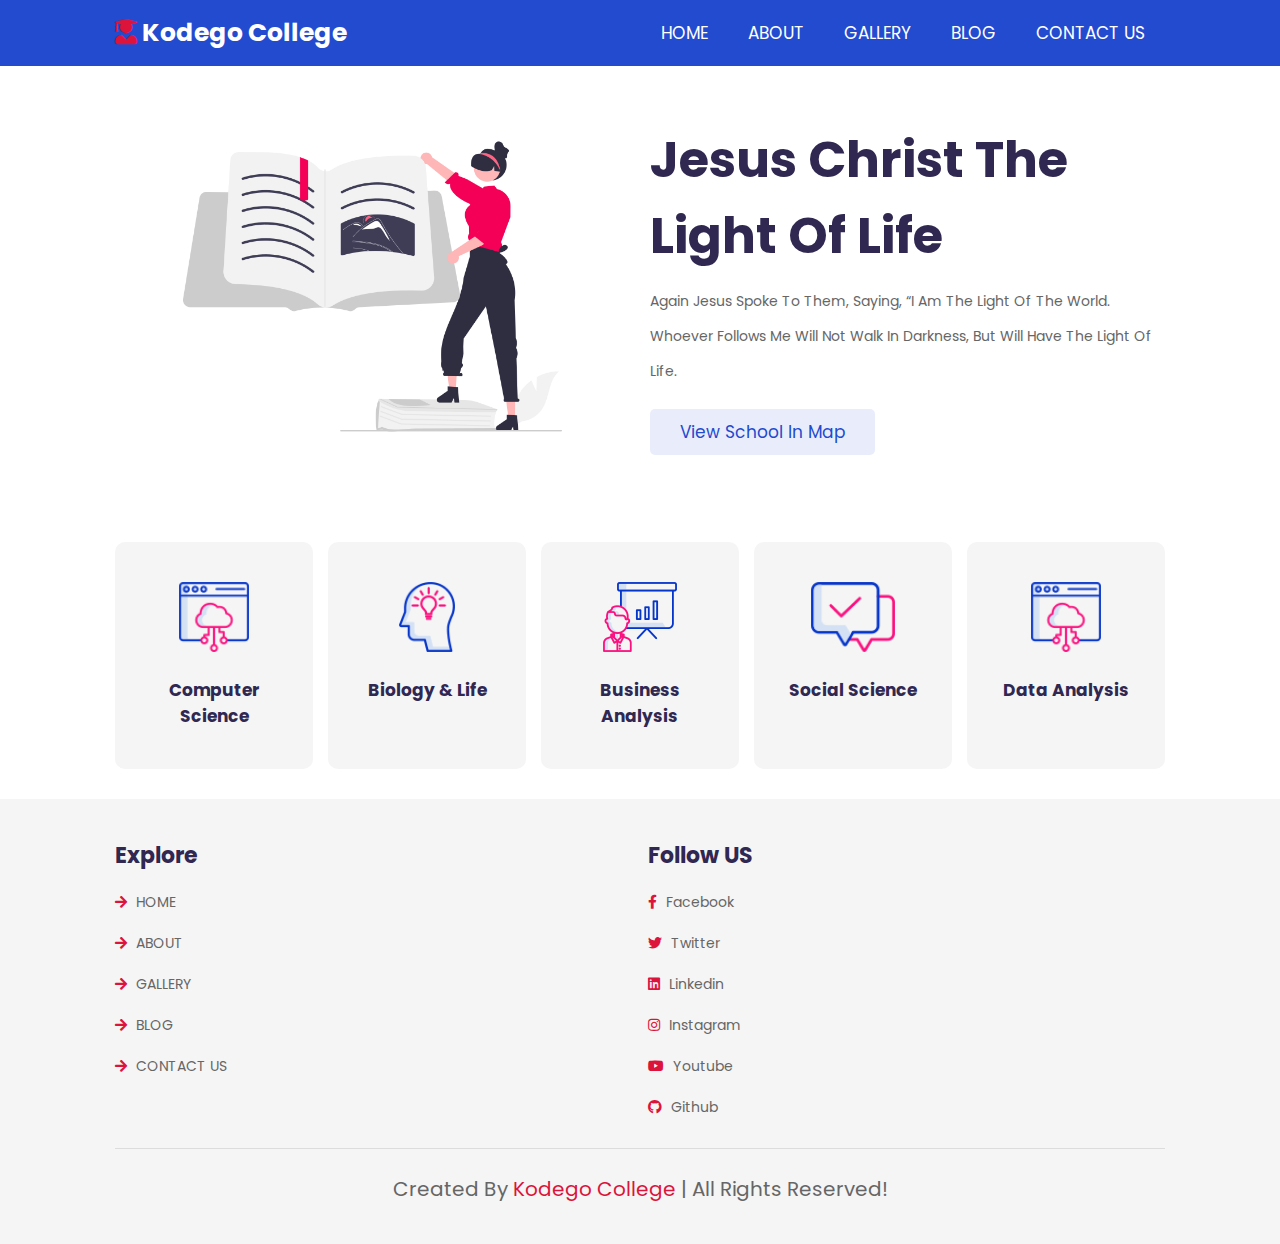
<file: view/web/index.html>
<!DOCTYPE html>
<html lang="en">

<head>
    <meta charset="UTF-8">
    <meta http-equiv="X-UA-Compatible" content="IE=edge">
    <meta name="viewport" content="width=device-width, initial-scale=1.0">
    <title>Kodego College | HOME</title>
    <link rel="shortcut icon" type="images" href="images/logo.jpg">

    <!-- font awesome cdn link  -->
    <link rel="stylesheet" href="https://cdnjs.cloudflare.com/ajax/libs/font-awesome/5.15.4/css/all.min.css">

    <!-- custom css file link  -->
    <link rel="stylesheet" href="css/style.css">

</head>

<body>

    <!-- header section starts  -->

    <header class="header">

        <a href="index.html" class="logo"> <i class="fas fa-user-graduate"></i> Kodego College </a>

        <div id="menu-btn" class="fas fa-bars"></div>

        <nav class="navbar">
            <ul>
                <li><a href="index.html">HOME</a></li>
                <li><a href="about.html">ABOUT</a></li>
                <li><a href="gallery1.html">GALLERY</a></li>
                <li><a href="blog.html">BLOG</a></li>
                <li><a href="contactUs.html">CONTACT US</a></li>
            </ul>
        </nav>

    </header>

    <!-- header section ends -->

    <!-- home section starts  -->

    <section class="home">

        <div class="image">
            <img src="images/home-img.png" alt="">
        </div>

        <div class="content">
            <h3>Jesus Christ the Light of Life</h3>
            <p>Again Jesus spoke to them, saying, “I am the light of the world. Whoever follows me will not walk in
                darkness, but will have the light of life.</p>
            <a href="map.html" class="btn">View school in map</a>
        </div>

    </section>

    <!-- home section ends -->

    <!-- categories section starts  -->

    <section class="category">

        <a href="#" class="box">
            <img src="images/category-1.png" alt="">
            <h3>computer science</h3>
        </a>

        <a href="#" class="box">
            <img src="images/category-2.png" alt="">
            <h3>biology & life</h3>
        </a>

        <a href="#" class="box">
            <img src="images/category-3.png" alt="">
            <h3>business analysis</h3>
        </a>

        <a href="#" class="box">
            <img src="images/category-4.png" alt="">
            <h3>social science</h3>
        </a>

        <a href="#" class="box">
            <img src="images/category-5.png" alt="">
            <h3>data analysis</h3>
        </a>

    </section>

    <!-- categories section ends -->












    <!-- footer section starts  -->

    <section class="footer">

        <div class="box-container">

            <div class="box">
                <h3>explore</h3>
                <a href="home.html"> <i class="fas fa-arrow-right"></i> HOME </a>
                <a href="about.html"> <i class="fas fa-arrow-right"></i> ABOUT </a>
                <a href="course-1.html"> <i class="fas fa-arrow-right"></i> GALLERY </a>
                <a href="course-2.html"> <i class="fas fa-arrow-right"></i> BLOG </a>
                <a href="teachers.html"> <i class="fas fa-arrow-right"></i> CONTACT US </a>
            </div>

            <div class="box">
                <h3>Follow US</h3>
                <a href="#"> <i class="fab fa-facebook-f"></i> facebook </a>
                <a href="#"> <i class="fab fa-twitter"></i> twitter </a>
                <a href="#"> <i class="fab fa-linkedin"></i> linkedin </a>
                <a href="#"> <i class="fab fa-instagram"></i> instagram </a>
                <a href="https://www.youtube.com/channel/UCXxTe5lB_fjn1H5azGBgWDw"> <i class="fab fa-youtube"></i>
                    youtube </a>
                <a href="#"> <i class="fab fa-github"></i> github </a>
            </div>

        </div>

        <div class="credit"> created by <span>Kodego College </span> | all rights reserved! </div>

    </section>

    <!-- footer section ends -->

    <!-- custom js file link  -->
    <script src="js/script.js"></script>

</body>

</html>
</file>
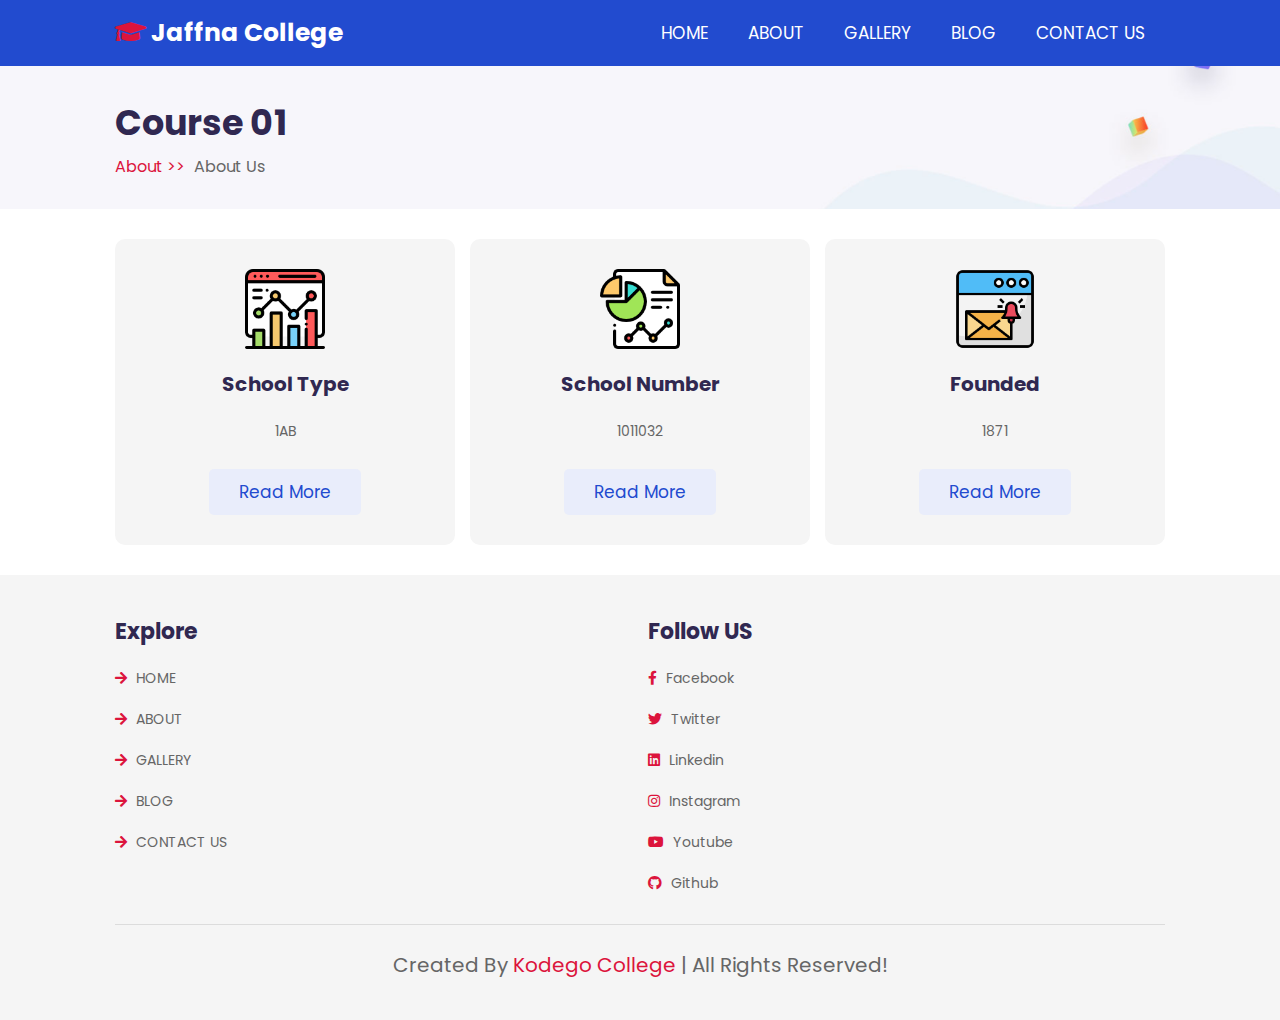
<file: view/web/about us.html>
<!DOCTYPE html>
<html lang="en">

<head>
    <meta charset="UTF-8">
    <meta http-equiv="X-UA-Compatible" content="IE=edge">
    <meta name="viewport" content="width=device-width, initial-scale=1.0">
    <title>Jaffna College | HOME</title>
    <link rel="shortcut icon" type="images" href="images/logo.jpg">

    <!-- font awesome cdn link  -->
    <link rel="stylesheet" href="https://cdnjs.cloudflare.com/ajax/libs/font-awesome/5.15.4/css/all.min.css">

    <!-- custom css file link  -->
    <link rel="stylesheet" href="css/style.css">

</head>

<body>

    <!-- header section starts  -->

    <header class="header">

        <a href="home.html" class="logo"> <i class="fas fa-graduation-cap"></i> Jaffna College </a>

        <div id="menu-btn" class="fas fa-bars"></div>

        <nav class="navbar">
            <ul>
                <li><a href="index.html">HOME</a></li>
                <li><a href="about.html">ABOUT</a></li>
                <li><a href="gallery1.html">GALLERY</a></li>
                <li><a href="blog.html">BLOG</a></li>
                <li><a href="contactUs.html">CONTACT US</a></li>
            </ul>
        </nav>

    </header>

    <!-- header section ends -->

    <section class="heading">
        <h3>course 01</h3>
        <p> <a href="home.html">about >></a> about us </p>
    </section>

    <!-- course-1 section starts  -->

    <section class="course-1">

        <div class="box">
            <img src="images/1.png" alt="">
            <h3>School Type</h3>
            <p>1AB</p>
            <a href="#" class="btn">read more</a>
        </div>

        <div class="box">
            <img src="images/2.png" alt="">
            <h3>School number</h3>
            <p>1011032</p>
            <a href="#" class="btn">read more</a>
        </div>

        <div class="box">
            <img src="images/3.png" alt="">
            <h3>Founded</h3>
            <p>1871</p>
            <a href="#" class="btn">read more</a>
        </div>

    </section>

    <!-- course-1 section ends -->














    <!-- footer section starts  -->

    <section class="footer">

        <div class="box-container">

            <div class="box">
                <h3>explore</h3>
                <a href="home.html"> <i class="fas fa-arrow-right"></i> HOME </a>
                <a href="about.html"> <i class="fas fa-arrow-right"></i> ABOUT </a>
                <a href="course-1.html"> <i class="fas fa-arrow-right"></i> GALLERY </a>
                <a href="course-2.html"> <i class="fas fa-arrow-right"></i> BLOG </a>
                <a href="teachers.html"> <i class="fas fa-arrow-right"></i> CONTACT US </a>
            </div>

            <div class="box">
                <h3>Follow US</h3>
                <a href="#"> <i class="fab fa-facebook-f"></i> facebook </a>
                <a href="#"> <i class="fab fa-twitter"></i> twitter </a>
                <a href="#"> <i class="fab fa-linkedin"></i> linkedin </a>
                <a href="#"> <i class="fab fa-instagram"></i> instagram </a>
                <a href="https://www.youtube.com/channel/UCXxTe5lB_fjn1H5azGBgWDw"> <i class="fab fa-youtube"></i>
                    youtube </a>
                <a href="#"> <i class="fab fa-github"></i> github </a>
            </div>

        </div>

        <div class="credit"> created by <span>Kodego College </span> | all rights reserved! </div>

    </section>


    <!-- custom js file link  -->
    <script src="js/script.js"></script>

</body>

</html>
</file>
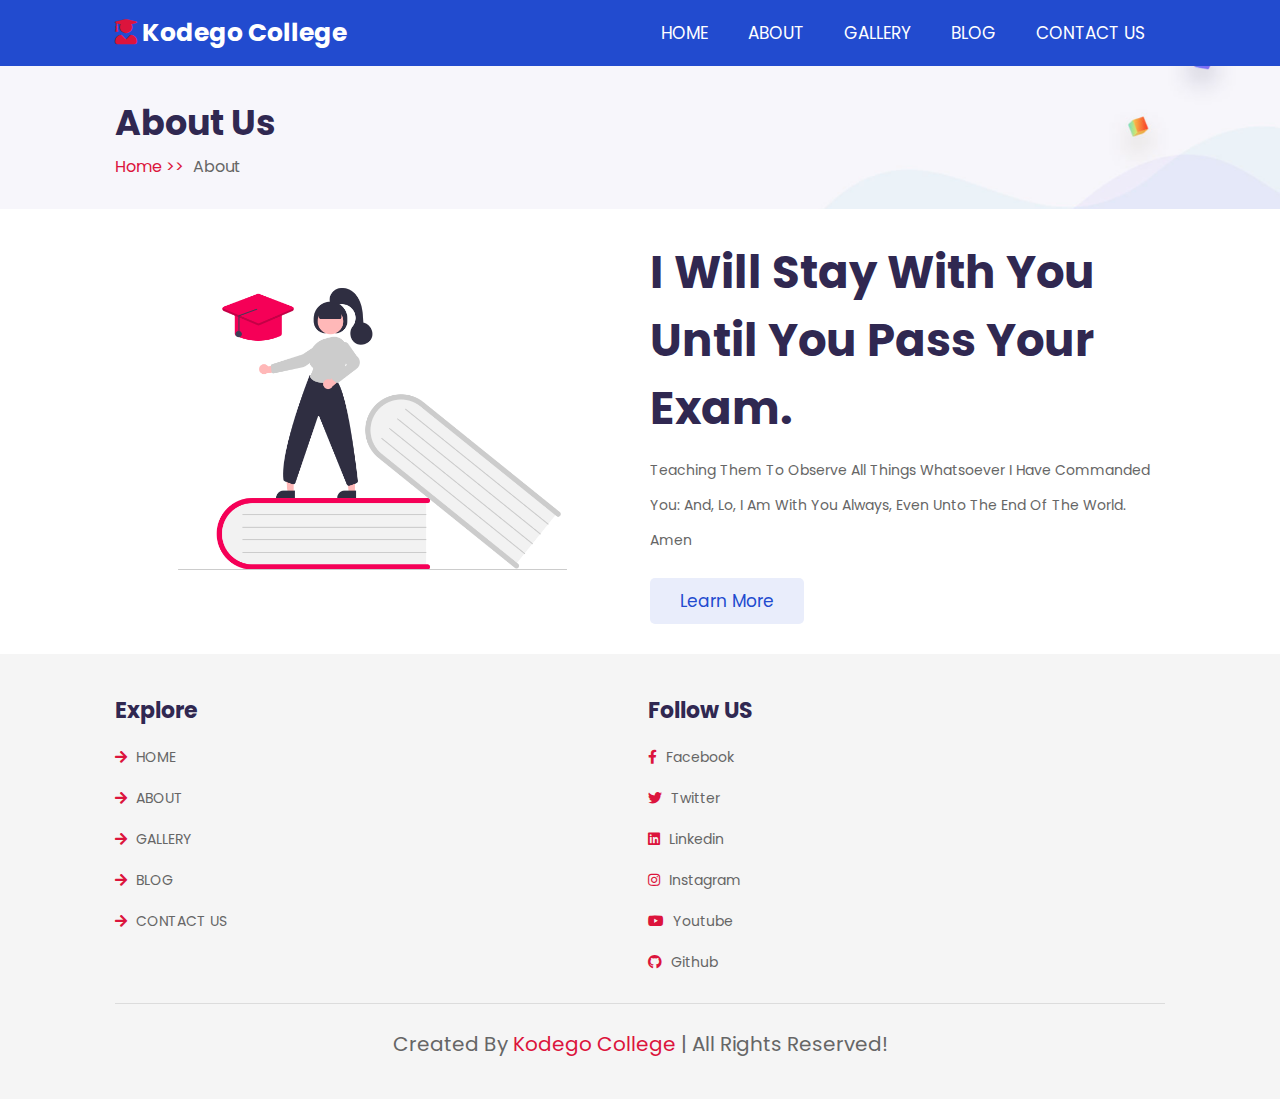
<file: view/web/about.html>
<!DOCTYPE html>
<html lang="en">

<head>
    <meta charset="UTF-8">
    <meta http-equiv="X-UA-Compatible" content="IE=edge">
    <meta name="viewport" content="width=device-width, initial-scale=1.0">
    <title>Kodego College | About</title>
    <link rel="shortcut icon" type="images" href="images/logo.jpg">

    <!-- font awesome cdn link  -->
    <link rel="stylesheet" href="https://cdnjs.cloudflare.com/ajax/libs/font-awesome/5.15.4/css/all.min.css">

    <!-- custom css file link  -->
    <link rel="stylesheet" href="css/style.css">

</head>

<body>

    <!-- header section starts  -->

    <header class="header">

        <a href="index.html" class="logo"> <i class="fas fa-user-graduate"></i> Kodego College </a>

        <div id="menu-btn" class="fas fa-bars"></div>

        <nav class="navbar">
            <ul>
                <li><a href="index.html">HOME</a></li>
                <li><a href="about.html">ABOUT</a></li>
                <li><a href="gallery1.html">GALLERY</a></li>
                <li><a href="blog.html">BLOG</a></li>
                <li><a href="contactUs.html">CONTACT US</a></li>
            </ul>
        </nav>

    </header>

    <!-- header section ends -->

    <section class="heading">
        <h3>about us</h3>
        <p> <a href="home.html">home >></a> about </p>
    </section>

    <!-- about section starts  -->

    <section class="about">

        <div class="image">
            <img src="images/about-img.png" alt="">
        </div>

        <div class="content">
            <h3>I will stay with you until you pass your exam.</h3>
            <p>Teaching them to observe all things whatsoever I have commanded you: and, lo, I am with you always, even
                unto the end of the world. Amen</p>
            <a href="about us.html" class="btn">learn more</a>
        </div>

    </section>

    <!-- about section ends -->






















    <!-- footer section starts  -->

    <section class="footer">

        <div class="box-container">

            <div class="box">
                <h3>explore</h3>
                <a href="home.html"> <i class="fas fa-arrow-right"></i> HOME </a>
                <a href="about.html"> <i class="fas fa-arrow-right"></i> ABOUT </a>
                <a href="course-1.html"> <i class="fas fa-arrow-right"></i> GALLERY </a>
                <a href="course-2.html"> <i class="fas fa-arrow-right"></i> BLOG </a>
                <a href="teachers.html"> <i class="fas fa-arrow-right"></i> CONTACT US </a>
            </div>

            <div class="box">
                <h3>Follow US</h3>
                <a href="#"> <i class="fab fa-facebook-f"></i> facebook </a>
                <a href="#"> <i class="fab fa-twitter"></i> twitter </a>
                <a href="#"> <i class="fab fa-linkedin"></i> linkedin </a>
                <a href="#"> <i class="fab fa-instagram"></i> instagram </a>
                <a href="https://www.youtube.com/channel/UCXxTe5lB_fjn1H5azGBgWDw"> <i class="fab fa-youtube"></i>
                    youtube </a>
                <a href="#"> <i class="fab fa-github"></i> github </a>
            </div>

        </div>

        <div class="credit"> created by <span>Kodego College </span> | all rights reserved! </div>

    </section>


    <!-- custom js file link  -->
    <script src="js/script.js"></script>

</body>

</html>
</file>
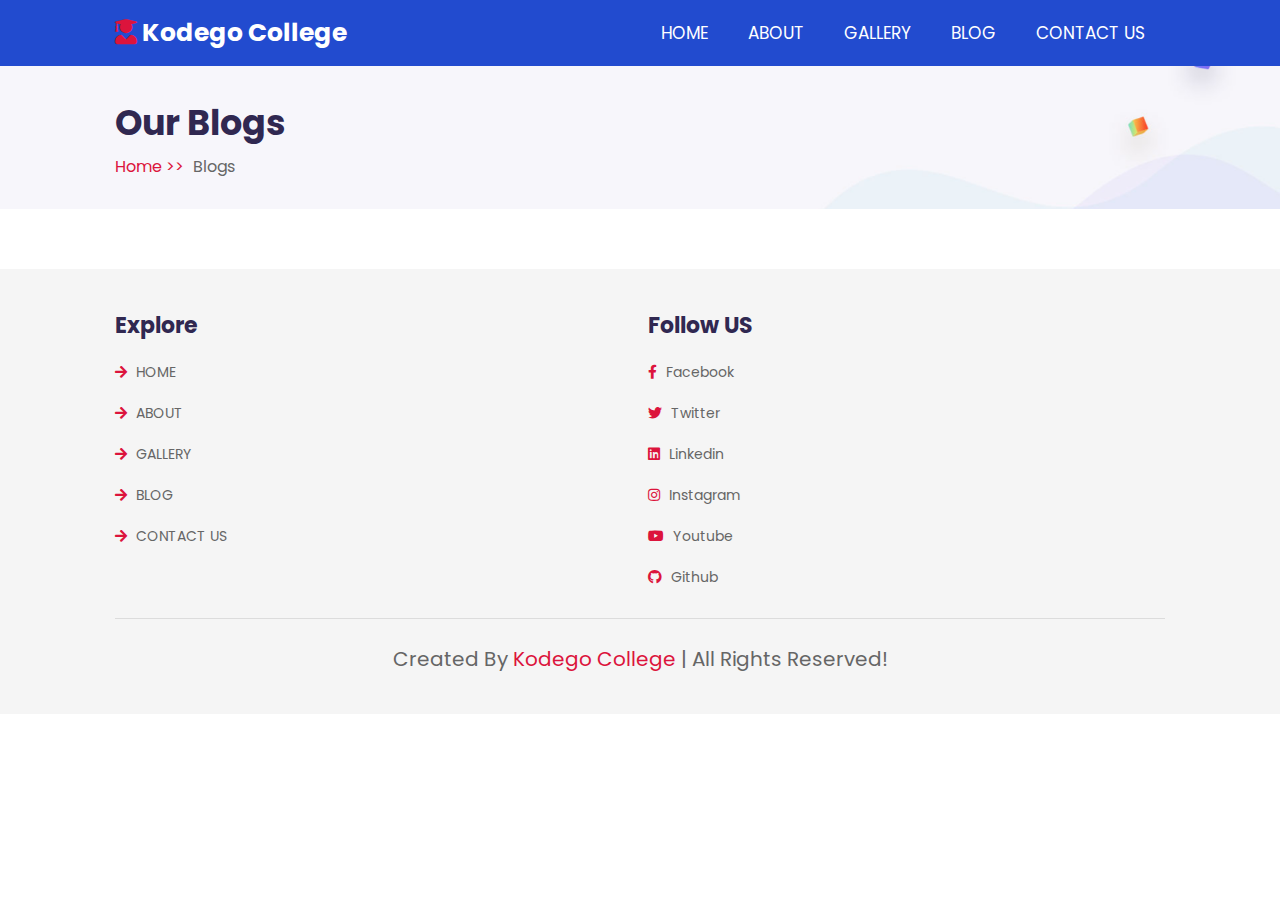
<file: view/web/blog.html>
<!DOCTYPE html>
<html lang="en">

<head>
    <meta charset="UTF-8">
    <meta http-equiv="X-UA-Compatible" content="IE=edge">
    <meta name="viewport" content="width=device-width, initial-scale=1.0">
    <title>Kodego College | Blog</title>
    <link rel="shortcut icon" type="images" href="images/logo.jpg">

    <!-- font awesome cdn link  -->
    <link rel="stylesheet" href="https://cdnjs.cloudflare.com/ajax/libs/font-awesome/5.15.4/css/all.min.css">

    <!-- custom css file link  -->
    <link rel="stylesheet" href="css/style.css">

</head>

<body>

    <!-- header section starts  -->

    <header class="header">

        <a href="index.html" class="logo"> <i class="fas fa-user-graduate"></i> Kodego College </a>

        <div id="menu-btn" class="fas fa-bars"></div>

        <nav class="navbar">
            <ul>
                <li><a href="index.html">HOME</a></li>
                <li><a href="about.html">ABOUT</a></li>
                <li><a href="gallery1.html">GALLERY</a></li>
                <li><a href="blog.html">BLOG</a></li>
                <li><a href="contactUs.html">CONTACT US</a></li>
            </ul>
        </nav>

    </header>

    <!-- header section ends -->

    <section class="heading">
        <h3>our blogs</h3>
        <p> <a href="home.html">home >></a> blogs </p>
    </section>

    <!-- blog section starts  -->

    <section id="blogList" class="blog">

        <!-- <div class="box">
            <div class="image">
                <img src="images/blog-1.jpg" alt="">
            </div>
            <div class="content">
                <div class="icons">
                    <a href="#"> <i class="fas fa-clock"></i> 21st may, 2021 </a>
                    <a href="#"> <i class="fas fa-user"></i> by admin </a>
                </div>
                <h3>learning is what makes you perfect</h3>
                <p>Eric Sheninger is an award-winning principle, best-selling author, keynote speaker, and coach. His
                    most recent publication is called Disruptive Thinking In Our Classrooms: Preparing Learners for
                    Their Future, and his most recent blog posts consider what it means to be an equitable leader,
                    upgrade a KWL chart, and optimize feedback for student learning.</p>
                <a href="#" class="btn">read more</a>
            </div>
        </div> -->
        
            <!-- <div id="blogList"> -->
            <!-- <div id="blogList" class="box">

             
            </div> -->
            




   
        

    </section>

    <!-- blog section ends -->












    <!-- footer section starts  -->

    <section class="footer">

        <div class="box-container">

            <div class="box">
                <h3>explore</h3>
                <a href="home.html"> <i class="fas fa-arrow-right"></i> HOME </a>
                <a href="about.html"> <i class="fas fa-arrow-right"></i> ABOUT </a>
                <a href="course-1.html"> <i class="fas fa-arrow-right"></i> GALLERY </a>
                <a href="course-2.html"> <i class="fas fa-arrow-right"></i> BLOG </a>
                <a href="teachers.html"> <i class="fas fa-arrow-right"></i> CONTACT US </a>
            </div>

            <div class="box">
                <h3>Follow US</h3>
                <a href="#"> <i class="fab fa-facebook-f"></i> facebook </a>
                <a href="#"> <i class="fab fa-twitter"></i> twitter </a>
                <a href="#"> <i class="fab fa-linkedin"></i> linkedin </a>
                <a href="#"> <i class="fab fa-instagram"></i> instagram </a>
                <a href="https://www.youtube.com/channel/UCXxTe5lB_fjn1H5azGBgWDw"> <i class="fab fa-youtube"></i>
                    youtube </a>
                <a href="#"> <i class="fab fa-github"></i> github </a>
            </div>

        </div>

        <div class="credit"> created by <span>Kodego College </span> | all rights reserved! </div>

    </section>


    <!-- footer section ends -->

    <!-- custom js file link  -->
    <script src="/view/web/js/blogFront.js"></script>
    <script src="js/script.js"></script>


</body>

</html>
</file>
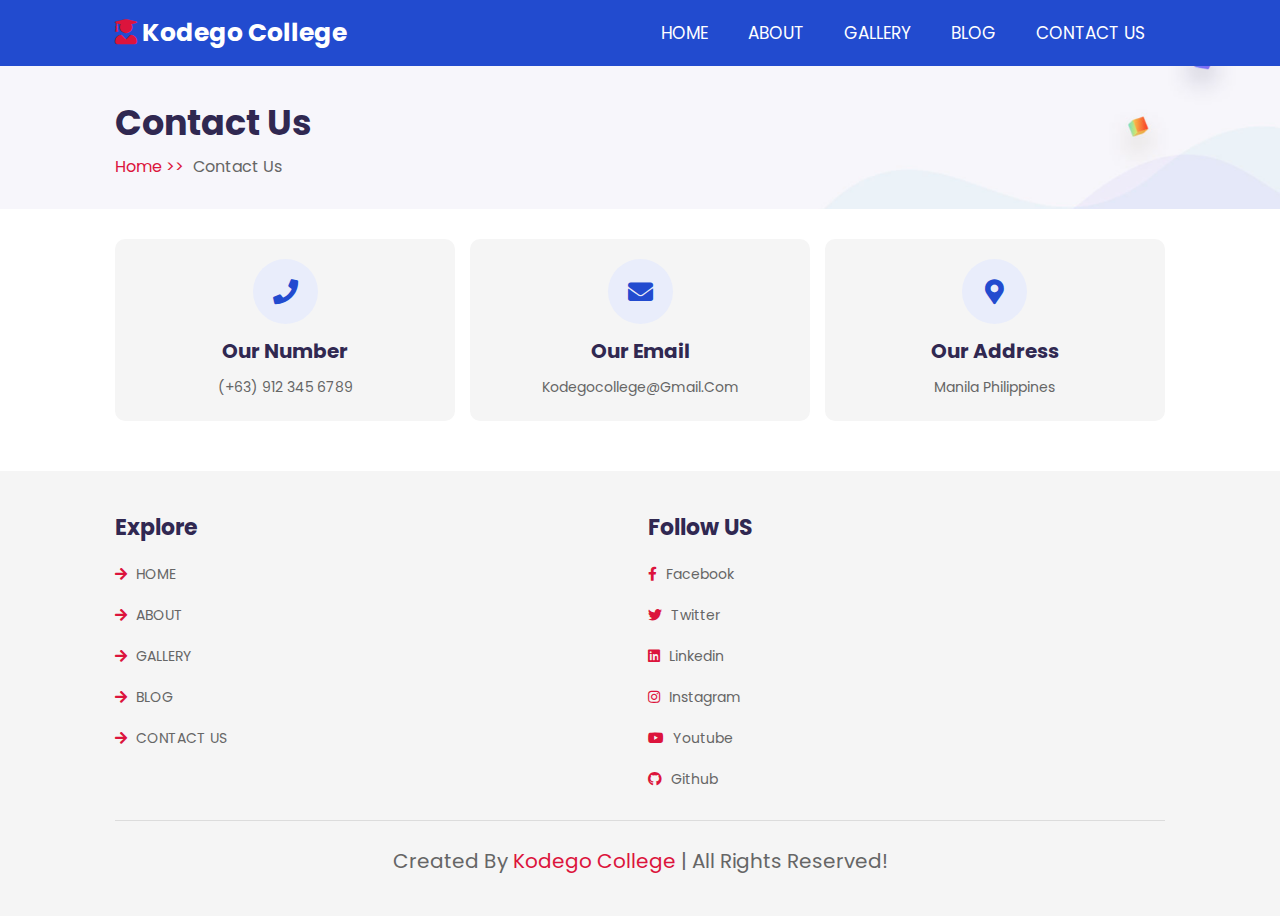
<file: view/web/contactUs.html>
<!DOCTYPE html>
<html lang="en">

<head>
    <meta charset="UTF-8">
    <meta http-equiv="X-UA-Compatible" content="IE=edge">
    <meta name="viewport" content="width=device-width, initial-scale=1.0">
    <title>Kodego College | Contact Us</title>
    <link rel="shortcut icon" type="images" href="images/logo.jpg">

    <!-- font awesome cdn link  -->
    <link rel="stylesheet" href="https://cdnjs.cloudflare.com/ajax/libs/font-awesome/5.15.4/css/all.min.css">

    <!-- custom css file link  -->
    <link rel="stylesheet" href="css/style.css">

</head>

<body>

    <!-- header section starts  -->

    <header class="header">

        <a href="index.html" class="logo"> <i class="fas fa-user-graduate"></i> Kodego College </a>

        <div id="menu-btn" class="fas fa-bars"></div>

        <nav class="navbar">
            <ul>
                <li><a href="index.html">HOME</a></li>
                <li><a href="about.html">ABOUT</a></li>
                <li><a href="gallery1.html">GALLERY</a></li>
                <li><a href="blog.html">BLOG</a></li>
                <li><a href="contactUs.html">CONTACT US</a></li>
            </ul>
        </nav>
    </header>

    <!-- header section ends -->

    <section class="heading">
        <h3>contact us</h3>
        <p> <a href="index.html">home >></a> contact us </p>
    </section>

    <section class="contact">

        <div class="icons-container">

            <div class="icons">
                <i class="fas fa-phone"></i>
                <h3>our number</h3>
                <p>(+63) 912 345 6789</p>
            </div>

            <div class="icons">
                <i class="fas fa-envelope"></i>
                <h3>our email</h3>
                <p>Kodegocollege@gmail.com</p>
            </div>

            <div class="icons">
                <i class="fas fa-map-marker-alt"></i>
                <h3>our address</h3>
                <p>Manila Philippines</p>
            </div>

        </div>

        <div class="row">

            <!-- 
            <iframe
                src="https://www.google.com/maps/embed?pb=!1m18!1m12!1m3!1d1524426.6010389847!2d120.78634489619179!3d14.587391579025624!2m3!1f0!2f0!3f0!3m2!1i1024!2i768!4f13.1!3m3!1m2!1s0x3397ca03571ec38b%3A0x69d1d5751069c11f!2sManila%2C%20Metro%20Manila!5e0!3m2!1sen!2sph!4v1693458695313!5m2!1sen!2sph"
                width="600" height="450" style="border:0;" allowfullscreen="" loading="lazy"></iframe> -->

        </div>

    </section>

    <!-- footer section starts  -->

    <section class="footer">

        <div class="box-container">

            <div class="box">
                <h3>explore</h3>
                <a href="home.html"> <i class="fas fa-arrow-right"></i> HOME </a>
                <a href="about.html"> <i class="fas fa-arrow-right"></i> ABOUT </a>
                <a href="course-1.html"> <i class="fas fa-arrow-right"></i> GALLERY </a>
                <a href="course-2.html"> <i class="fas fa-arrow-right"></i> BLOG </a>
                <a href="teachers.html"> <i class="fas fa-arrow-right"></i> CONTACT US </a>
            </div>

            <div class="box">
                <h3>Follow US</h3>
                <a href="#"> <i class="fab fa-facebook-f"></i> facebook </a>
                <a href="#"> <i class="fab fa-twitter"></i> twitter </a>
                <a href="#"> <i class="fab fa-linkedin"></i> linkedin </a>
                <a href="#"> <i class="fab fa-instagram"></i> instagram </a>
                <a href="https://www.youtube.com/channel/UCXxTe5lB_fjn1H5azGBgWDw"> <i class="fab fa-youtube"></i>
                    youtube </a>
                <a href="#"> <i class="fab fa-github"></i> github </a>
            </div>

        </div>

        <div class="credit"> created by <span>Kodego College </span> | all rights reserved! </div>

    </section>



    <script src="js/script.js"></script>
</body>

</html>
</file>
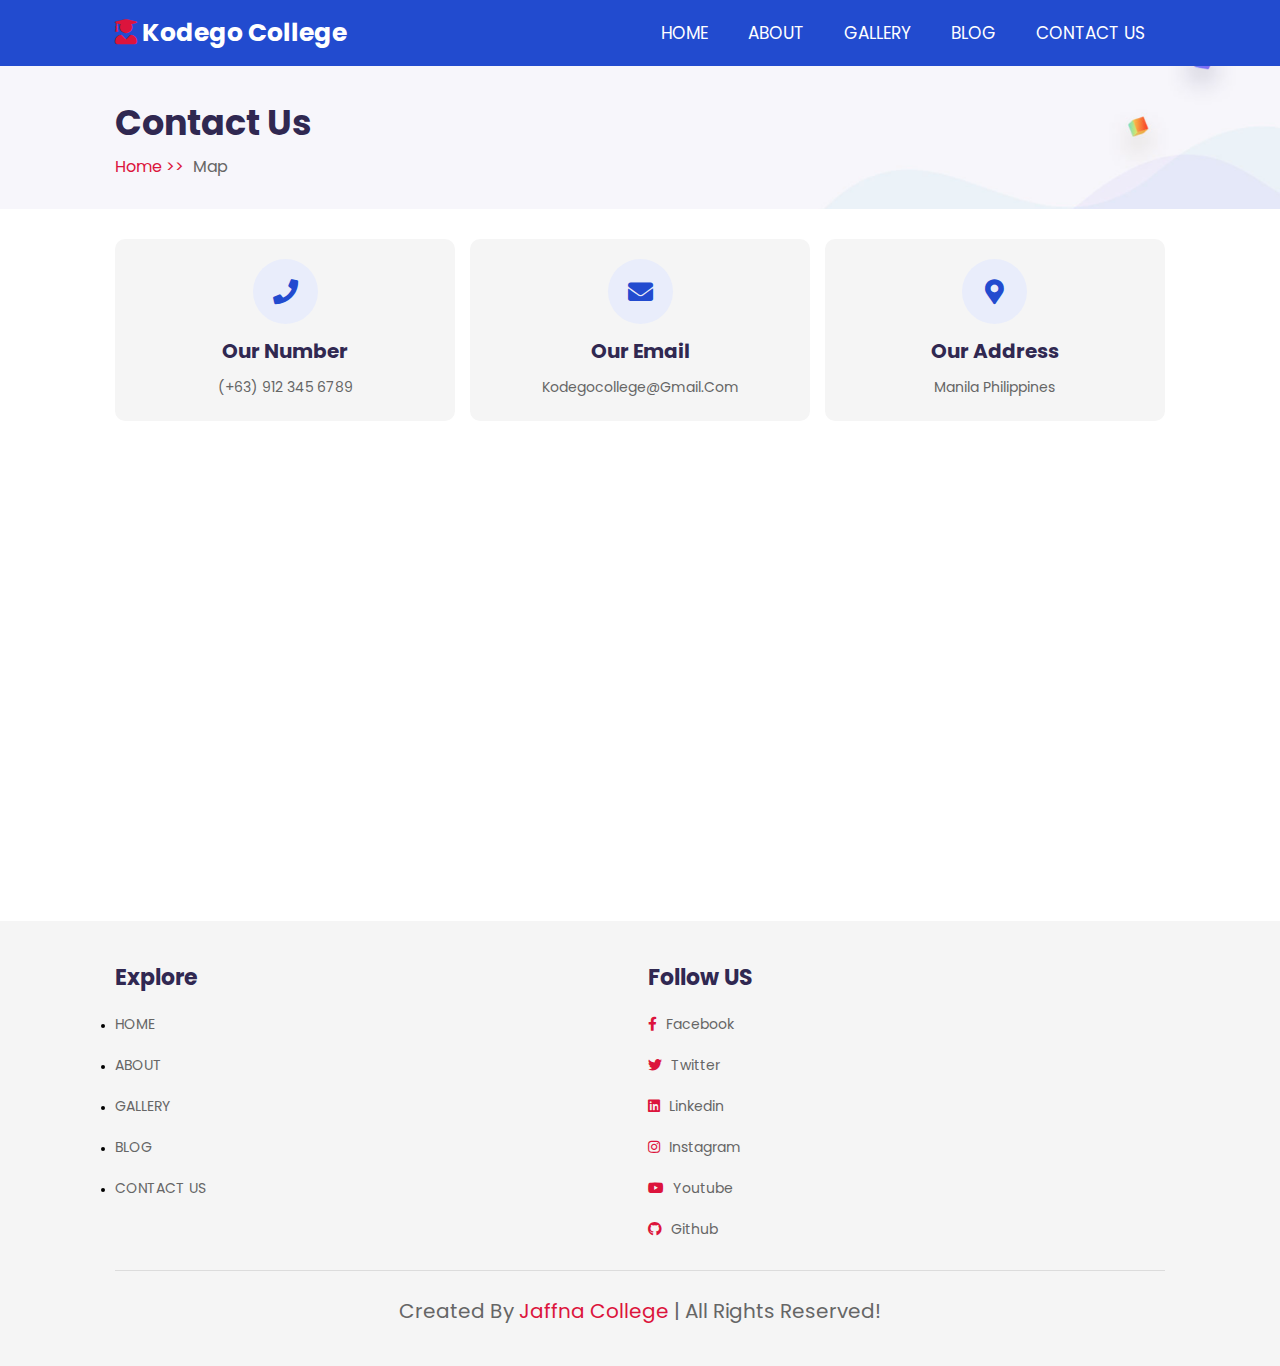
<file: view/web/map.html>
<!DOCTYPE html>
<html lang="en">

<head>
    <meta charset="UTF-8">
    <meta http-equiv="X-UA-Compatible" content="IE=edge">
    <meta name="viewport" content="width=device-width, initial-scale=1.0">
    <title>Kodego College | Map</title>
    <link rel="shortcut icon" type="images" href="images/logo.jpg">

    <!-- font awesome cdn link  -->
    <link rel="stylesheet" href="https://cdnjs.cloudflare.com/ajax/libs/font-awesome/5.15.4/css/all.min.css">

    <!-- custom css file link  -->
    <link rel="stylesheet" href="css/style.css">

</head>

<body>

    <!-- header section starts  -->

    <header class="header">

        <a href="index.html" class="logo"> <i class="fas fa-user-graduate"></i> Kodego College </a>

        <div id="menu-btn" class="fas fa-bars"></div>

        <nav class="navbar">
            <ul>
                <li><a href="index.html">HOME</a></li>
                <li><a href="about.html">ABOUT</a></li>
                <li><a href="gallery1.html">GALLERY</a></li>
                <li><a href="blog.html">BLOG</a></li>
                <li><a href="ContactUs/contact.php">CONTACT US</a></li>
            </ul>
        </nav>
    </header>

    <!-- header section ends -->

    <section class="heading">
        <h3>contact us</h3>
        <p> <a href="index.html">home >></a> map </p>
    </section>

    <section class="contact">

        <div class="icons-container">

            <div class="icons">
                <i class="fas fa-phone"></i>
                <h3>our number</h3>
                <p>(+63) 912 345 6789</p>
            </div>

            <div class="icons">
                <i class="fas fa-envelope"></i>
                <h3>our email</h3>
                <p>Kodegocollege@gmail.com</p>
            </div>

            <div class="icons">
                <i class="fas fa-map-marker-alt"></i>
                <h3>our address</h3>
                <p>Manila Philippines</p>
            </div>

        </div>

        <div class="row">


            <iframe
                src="https://www.google.com/maps/embed?pb=!1m18!1m12!1m3!1d1524426.6010389847!2d120.78634489619179!3d14.587391579025624!2m3!1f0!2f0!3f0!3m2!1i1024!2i768!4f13.1!3m3!1m2!1s0x3397ca03571ec38b%3A0x69d1d5751069c11f!2sManila%2C%20Metro%20Manila!5e0!3m2!1sen!2sph!4v1693458695313!5m2!1sen!2sph"
                width="600" height="450" style="border:0;" allowfullscreen="" loading="lazy"></iframe>

        </div>

    </section>

    <!-- footer section starts  -->

    <section class="footer">

        <div class="box-container">

            <div class="box">
                <h3>explore</h3>
                <li><a href="index.html">HOME</a></li>
                <li><a href="about.html">ABOUT</a></li>
                <li><a href="gallery1.html">GALLERY</a></li>
                <li><a href="blog.html">BLOG</a></li>
                <li><a href="contactUs.html">CONTACT US</a></li>
            </div>

            <div class="box">
                <h3>Follow US</h3>
                <a href="#"> <i class="fab fa-facebook-f"></i> facebook </a>
                <a href="#"> <i class="fab fa-twitter"></i> twitter </a>
                <a href="#"> <i class="fab fa-linkedin"></i> linkedin </a>
                <a href="#"> <i class="fab fa-instagram"></i> instagram </a>
                <a href="https://www.youtube.com/channel/UCXxTe5lB_fjn1H5azGBgWDw"> <i class="fab fa-youtube"></i>
                    youtube </a>
                <a href="#"> <i class="fab fa-github"></i> github </a>
            </div>

        </div>

        <div class="credit"> created by <span>Jaffna College</span> | all rights reserved! </div>

    </section>



    <script src="js/script.js"></script>
</body>
</html>
</file>
<file: view/web/css/style.css>
@import url("https://fonts.googleapis.com/css2?family=Poppins:wght@100;300;400;500;600&display=swap");

* {
    font-family: 'Poppins', sans-serif;
    margin: 0;
    padding: 0;
    -webkit-box-sizing: border-box;
    box-sizing: border-box;
    text-transform: capitalize;
    text-decoration: none;
    outline: none;
    border: none;
    -webkit-transition: all .2s linear;
    transition: all .2s linear;
}

html {
    font-size: 62.5%;
    overflow-x: hidden;
}

section {
    padding: 3rem 9%;
}

#icon {
    width: 30px;
    cursor: pointer;
}

.btn {
    display: inline-block;
    margin-top: 1rem;
    padding: 1rem 3rem;
    background: #e9edfb;
    color: #224bcf;
    cursor: pointer;
    border-radius: .5rem;
    font-size: 1.7rem;
}

.btn:hover {
    color: #fff;
    background: #224bcf;
}

.heading {
    background: url(../images/heading-bg.png) no-repeat;
    background-size: cover;
    background-position: center;
}

.heading h3 {
    font-size: 3.5rem;
    color: #302851;
}

.heading p {
    font-size: 1.6rem;
    color: #666;
    padding-top: .5rem;
}

.heading p a {
    padding-right: .5rem;
    color: crimson;
}

.heading p a:hover {
    color: #224bcf
}

.header {
    position: -webkit-sticky;
    position: sticky;
    top: 0;
    left: 0;
    right: 0;
    z-index: 1000;
    display: -webkit-box;
    display: -ms-flexbox;
    display: flex;
    -webkit-box-align: center;
    -ms-flex-align: center;
    align-items: center;
    -webkit-box-pack: justify;
    -ms-flex-pack: justify;
    justify-content: space-between;
    padding: 0 9%;
    background: #224bcf;
}

.header .logo {
    font-size: 2.5rem;
    font-weight: bolder;
    color: #fff;
}

.header .logo i {
    color: crimson;
}

.header .navbar ul {
    list-style: none;
}

.header .navbar ul li {
    position: relative;
    float: left;
}

.header .navbar ul li:hover ul {
    display: block;
}

.header .navbar ul li a {
    padding: 2rem;
    display: block;
    font-size: 1.7rem;
    color: #fff;
}

.header .navbar ul li a:hover {
    background: crimson;
}

.header .navbar ul li ul {
    position: absolute;
    left: 0;
    width: 20rem;
    background: #224bcf;
    display: none;
}

.header .navbar ul li ul li {
    width: 100%;
}

#menu-btn {
    cursor: pointer;
    color: #fff;
    font-size: 2.5rem;
    display: none;
}

.home {
    display: -webkit-box;
    display: -ms-flexbox;
    display: flex;
    -webkit-box-align: center;
    -ms-flex-align: center;
    align-items: center;
    -ms-flex-wrap: wrap;
    flex-wrap: wrap;
    gap: 2rem;
}

.home .image {
    -webkit-box-flex: 1;
    -ms-flex: 1 1 42rem;
    flex: 1 1 42rem;
}

.home .image img {
    width: 100%;
}

.home .content {
    -webkit-box-flex: 1;
    -ms-flex: 1 1 42rem;
    flex: 1 1 42rem;
}

.home .content h3 {
    color: #302851;
    font-size: 5rem;
}

.home .content p {
    font-size: 1.4rem;
    color: #666;
    padding: 1rem 0;
    line-height: 2.5;
}

.category {
    display: -ms-grid;
    display: grid;
    -ms-grid-columns: (minmax(16rem, 1fr))[auto-fit];
    grid-template-columns: repeat(auto-fit, minmax(16rem, 1fr));
    gap: 1.5rem;
}

.category .box {
    border-radius: 1rem;
    background: #f5f5f5;
    padding: 4rem 3rem;
    text-align: center;
}

.category .box img {
    height: 7rem;
    margin-bottom: 2rem;
}

.category .box h3 {
    font-size: 1.7rem;
    color: #302851;
}

.about {
    display: -webkit-box;
    display: -ms-flexbox;
    display: flex;
    -webkit-box-align: center;
    -ms-flex-align: center;
    align-items: center;
    -ms-flex-wrap: wrap;
    flex-wrap: wrap;
    gap: 2rem;
}

.about .image {
    -webkit-box-flex: 1;
    -ms-flex: 1 1 42rem;
    flex: 1 1 42rem;
}

.about .image img {
    width: 100%;
}

.about .content {
    -webkit-box-flex: 1;
    -ms-flex: 1 1 42rem;
    flex: 1 1 42rem;
}

.about .content h3 {
    color: #302851;
    font-size: 4.5rem;
}

.about .content p {
    font-size: 1.4rem;
    padding: 1rem 0;
    color: #666;
    line-height: 2.5;
}

.course-1 {
    display: -ms-grid;
    display: grid;
    -ms-grid-columns: (minmax(31rem, 1fr))[auto-fit];
    grid-template-columns: repeat(auto-fit, minmax(31rem, 1fr));
    gap: 1.5rem;
}

.course-1 .box {
    background: #f5f5f5;
    border-radius: 1rem;
    text-align: center;
    padding: 3rem 2rem;
}

.course-1 .box img {
    margin-bottom: 1rem;
    height: 8rem;
}

.course-1 .box h3 {
    font-size: 2rem;
    color: #302851;
    padding: .5rem 0;
}

.course-1 .box p {
    font-size: 1.4rem;
    color: #666;
    line-height: 2.5;
    padding: 1rem 0;
}

.course-2 {
    display: -ms-grid;
    display: grid;
    -ms-grid-columns: (minmax(31rem, 1fr))[auto-fit];
    grid-template-columns: repeat(auto-fit, minmax(31rem, 1fr));
    gap: 1.5rem;
}

.course-2 .box {
    padding: 2rem;
    border-radius: 1rem;
    background: #f5f5f5;
}

.course-2 .box .image {
    margin-bottom: 2rem;
    text-align: center;
}

.course-2 .box .image img {
    height: 22rem;
}

.course-2 .box .content span {
    font-size: 1.4rem;
    color: crimson;
    background: #ffeaf4;
    padding: .5rem 1rem;
}

.course-2 .box .content h3 {
    color: #302851;
    line-height: 2;
    margin-top: 1.5rem;
    font-size: 2rem;
}

.course-2 .box .content p {
    font-size: 1.4rem;
    color: #666;
    line-height: 2.5;
    padding: 1rem 0;
}

.course-2 .box .content .icons {
    margin-top: 2rem;
    padding-top: 2rem;
    display: -webkit-box;
    display: -ms-flexbox;
    display: flex;
    -webkit-box-align: center;
    -ms-flex-align: center;
    align-items: center;
    -webkit-box-pack: justify;
    -ms-flex-pack: justify;
    justify-content: space-between;
    border-top: 0.1rem solid rgba(0, 0, 0, 0.1);
}

.course-2 .box .content .icons a {
    font-size: 1.4rem;
    color: #666;
}

.course-2 .box .content .icons a:hover {
    color: crimson;
}

.course-2 .box .content .icons a i {
    padding-right: .5rem;
    color: crimson;
}

.course-3 {
    display: -ms-grid;
    display: grid;
    -ms-grid-columns: (minmax(31rem, 1fr))[auto-fit];
    grid-template-columns: repeat(auto-fit, minmax(31rem, 1fr));
    gap: 1.5rem;
}

.course-3 .box {
    text-align: center;
    overflow: hidden;
}

.course-3 .box:hover .video video {
    -webkit-transform: scale(1.1);
    transform: scale(1.1);
}

.course-3 .box .video {
    height: 25rem;
    width: 100%;
    overflow: hidden;
    border-radius: .5rem;
    position: relative;
}

.course-3 .box .video video {
    height: 100%;
    width: 100%;
    -o-object-fit: cover;
    object-fit: cover;
    cursor: pointer;
}

.course-3 .box .video i {
    position: absolute;
    top: 50%;
    left: 50%;
    -webkit-transform: translate(-50%, -50%);
    transform: translate(-50%, -50%);
    font-size: 2rem;
    height: 5rem;
    width: 5rem;
    line-height: 5rem;
    border-radius: 50%;
    background: #fff;
    color: #302851;
    pointer-events: none;
    z-index: 10;
}

.course-3 .box .content {
    padding-top: 1rem;
}

.course-3 .box .content h3 {
    font-size: 1.7rem;
    color: #302851;
    padding: .5rem 0;
}

.course-3 .box .content p {
    font-size: 1.5rem;
    color: #666;
}

.main-video {
    position: fixed;
    top: 0;
    left: 0;
    z-index: 10000;
    background: rgba(0, 0, 0, 0.7);
    display: -webkit-box;
    display: -ms-flexbox;
    display: flex;
    -webkit-box-align: center;
    -ms-flex-align: center;
    align-items: center;
    -webkit-box-pack: center;
    -ms-flex-pack: center;
    justify-content: center;
    height: 100%;
    width: 100%;
    display: none;
}

.main-video.active {
    display: -webkit-box;
    display: -ms-flexbox;
    display: flex;
}

.main-video #close-vid {
    position: absolute;
    top: 1.5rem;
    right: 2.5rem;
    font-size: 6rem;
    color: #fff;
    cursor: pointer;
}

.main-video video {
    width: 80%;
    border: 0.5rem solid #fff;
    border-radius: .5rem;
}

.teachers {
    display: -ms-grid;
    display: grid;
    -ms-grid-columns: (minmax(27rem, 1fr))[auto-fit];
    grid-template-columns: repeat(auto-fit, minmax(27rem, 1fr));
    gap: 1.5rem;
}

.teachers .box {
    text-align: center;
    overflow: hidden;
}

.teachers .box:hover .image .share {
    -webkit-transform: translateY(0);
    transform: translateY(0);
}

.teachers .box:hover .image .share a {
    -webkit-transform: translateY(-1rem);
    transform: translateY(-1rem);
    opacity: 1;
    -webkit-transition: -webkit-transform .2s .2s;
    transition: -webkit-transform .2s .2s;
    transition: transform .2s .2s;
    transition: transform .2s .2s, -webkit-transform .2s .2s;
}

.teachers .box .image {
    overflow: hidden;
    height: 32rem;
    width: 100%;
    position: relative;
    border-radius: 1rem;
}

.teachers .box .image .share {
    position: absolute;
    top: 0;
    left: 0;
    height: 100%;
    width: 100%;
    background: rgba(0, 0, 0, 0.7);
    display: -webkit-box;
    display: -ms-flexbox;
    display: flex;
    -webkit-box-align: end;
    -ms-flex-align: end;
    align-items: flex-end;
    -webkit-box-pack: center;
    -ms-flex-pack: center;
    justify-content: center;
    z-index: 10;
    overflow: hidden;
    -webkit-transform: translateY(-100%);
    transform: translateY(-100%);
}

.teachers .box .image .share a {
    font-size: 2.5rem;
    margin: 2rem 1.5rem;
    color: #fff;
    -webkit-transform: translateY(5rem);
    transform: translateY(5rem);
    opacity: 0;
}

.teachers .box .image .share a:hover {
    color: crimson;
}

.teachers .box .image img {
    height: 100%;
    width: 100%;
    -o-object-fit: cover;
    object-fit: cover;
}

.teachers .box .content {
    padding-top: 1rem;
}

.teachers .box .content h3 {
    font-size: 2rem;
    color: #302851;
}

.teachers .box .content span {
    color: #666;
    font-size: 1.5rem;
}

.blog {
    display: -ms-grid;
    display: grid;
    -ms-grid-columns: (minmax(31rem, 1fr))[auto-fit];
    grid-template-columns: repeat(auto-fit, minmax(31rem, 1fr));
    gap: 1.5rem;
}

.blog .box .image {
    height: 25rem;
    width: 100%;
    overflow: hidden;
}

.blog .box .image img {
    height: 100%;
    width: 100%;
    -o-object-fit: cover;
    object-fit: cover;
    border-radius: .5rem;
}

.blog .box .content {
    padding: 2rem;
    background: #f5f5f5;
}

.blog .box .content .icons {
    padding: 1.5rem 0;
    margin-bottom: 1rem;
    display: -webkit-box;
    display: -ms-flexbox;
    display: flex;
    -webkit-box-align: center;
    -ms-flex-align: center;
    align-items: center;
    -webkit-box-pack: justify;
    -ms-flex-pack: justify;
    justify-content: space-between;
}

.blog .box .content .icons a {
    font-size: 1.4rem;
    color: #666;
}

.blog .box .content .icons a:hover {
    color: #224bcf;
}

.blog .box .content .icons a i {
    padding-right: .5rem;
    color: #224bcf;
}

.blog .box .content h3 {
    font-size: 1.7rem;
    padding: .5rem 0;
    color: #302851;
}

.blog .box .content p {
    padding: 1rem 0;
    font-size: 1.4rem;
    line-height: 2.5;
    color: #666;
}

.contact .icons-container {
    display: -ms-grid;
    display: grid;
    -ms-grid-columns: (minmax(30rem, 1fr))[auto-fit];
    grid-template-columns: repeat(auto-fit, minmax(30rem, 1fr));
    gap: 1.5rem;
}

.contact .icons-container .icons {
    text-align: center;
    padding: 2rem;
    border-radius: 1rem;
    background: #f5f5f5;
    margin-bottom: 2rem;
}

.contact .icons-container .icons i {
    height: 6.5rem;
    width: 6.5rem;
    line-height: 6.5rem;
    font-size: 2.5rem;
    color: #224bcf;
    background: #e9edfb;
    border-radius: 50%;
    text-align: center;
    margin-bottom: .5rem;
}

.contact .icons-container .icons h3 {
    font-size: 2rem;
    color: #302851;
    padding: .7rem 0;
}

.contact .icons-container .icons p {
    line-height: 2;
    font-size: 1.4rem;
    color: #666;
}

.contact .row {
    display: -webkit-box;
    display: -ms-flexbox;
    display: flex;
    -ms-flex-wrap: wrap;
    flex-wrap: wrap;
    gap: 1.5rem;
}

.contact .row form {
    -webkit-box-flex: 1;
    -ms-flex: 1 1 42rem;
    flex: 1 1 42rem;
    border-radius: 1rem;
    background: #f5f5f5;
    padding: 2rem;
}

.contact .row form h3 {
    font-size: 2.5rem;
    color: #302851;
    margin-bottom: .5rem;
}

.contact .row form .box,
.contact .row form textarea {
    width: 100%;
    padding: 1rem 1.2rem;
    font-size: 1.6rem;
    color: #666;
    text-transform: none;
    margin: 1rem 0;
    border-radius: .5rem;
    background: #fff;
}

.contact .row form textarea {
    height: 15rem;
    resize: none;
}

.contact .row .map {
    -webkit-box-flex: 1;
    -ms-flex: 1 1 42rem;
    flex: 1 1 42rem;
    width: 100%;
    border-radius: 1rem;
}

.footer {
    background: #f5f5f5;
}

.footer .box-container {
    display: -ms-grid;
    display: grid;
    -ms-grid-columns: (minmax(25rem, 1fr))[auto-fit];
    grid-template-columns: repeat(auto-fit, minmax(25rem, 1fr));
    gap: 1.5rem;
}

.footer .box-container .box h3 {
    font-size: 2.2rem;
    padding: 1rem 0;
    color: #302851;
}

.footer .box-container .box a {
    display: block;
    font-size: 1.4rem;
    padding: 1rem 0;
    color: #666;
}

.footer .box-container .box a:hover {
    color: crimson;
}

.footer .box-container .box a:hover i {
    padding-right: 2rem;
}

.footer .box-container .box a i {
    color: crimson;
    padding-right: .5rem;
}

.footer .credit {
    text-align: center;
    margin-top: 2rem;
    padding: 1rem;
    padding-top: 2.5rem;
    font-size: 2rem;
    color: #666;
    border-top: 0.1rem solid rgba(0, 0, 0, 0.1);
}

.footer .credit span {
    color: crimson;
}

@media (max-width: 1200px) {
    html {
        font-size: 55%;
    }

    section {
        padding: 3rem 2rem;
    }
}

@media (max-width: 808px) {
    #menu-btn {
        display: inline-block;
    }

    .header {
        padding: 2rem;
    }

    .header .navbar {
        position: absolute;
        top: 99%;
        left: 0;
        right: 0;
        background: #224bcf;
        -webkit-clip-path: polygon(0 0, 100% 0, 100% 0, 0 0);
        clip-path: polygon(0 0, 100% 0, 100% 0, 0 0);
    }

    .header .navbar.active {
        -webkit-clip-path: polygon(0 0, 100% 0, 100% 100%, 0 100%);
        clip-path: polygon(0 0, 100% 0, 100% 100%, 0 100%);
    }

    .header .navbar ul li {
        width: 100%;
    }

    .header .navbar ul li ul {
        width: 100%;
        position: relative;
    }

    .about .content h3 {
        font-size: 3rem;
    }

    .main-video video {
        width: 95%;
        border-width: .2rem;
    }
}

@media (max-width: 450px) {
    html {
        font-size: 50%;
    }
}


/*# sourceMappingURL=style.css.map */
</file>
